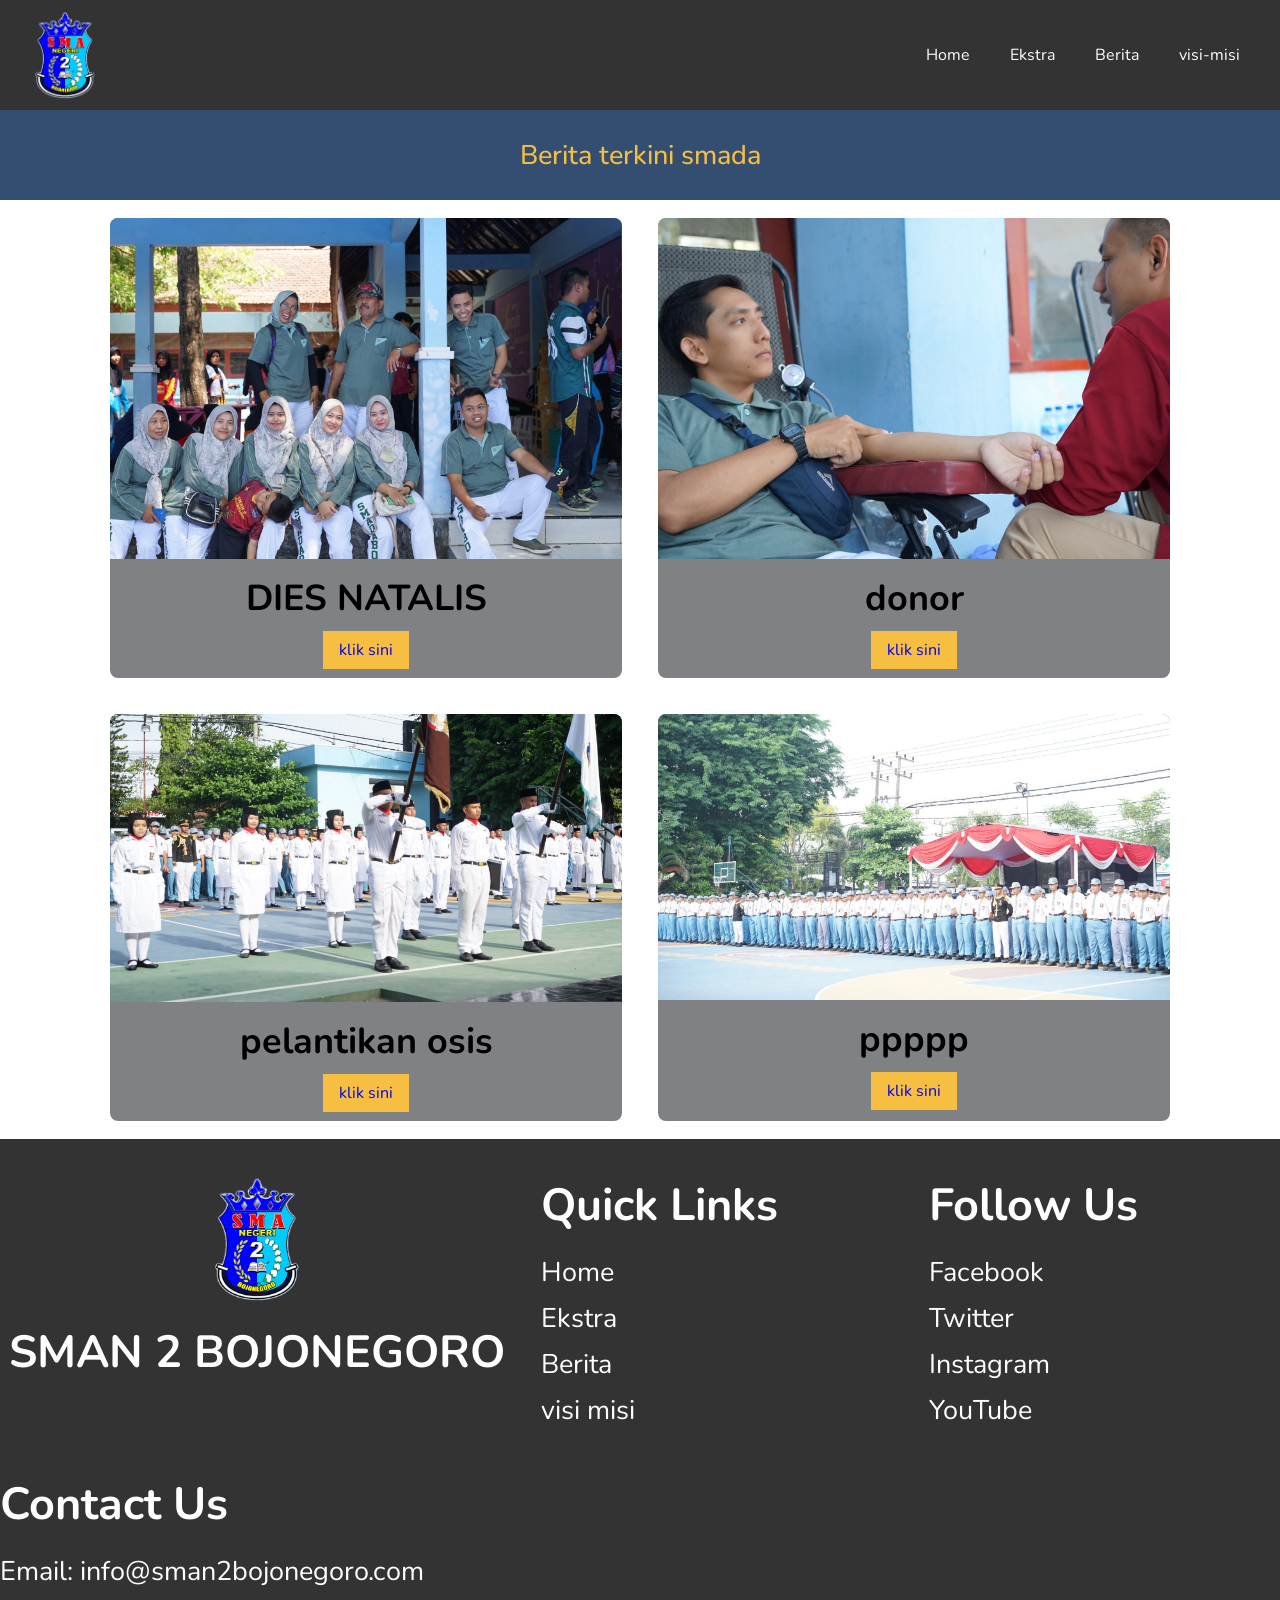
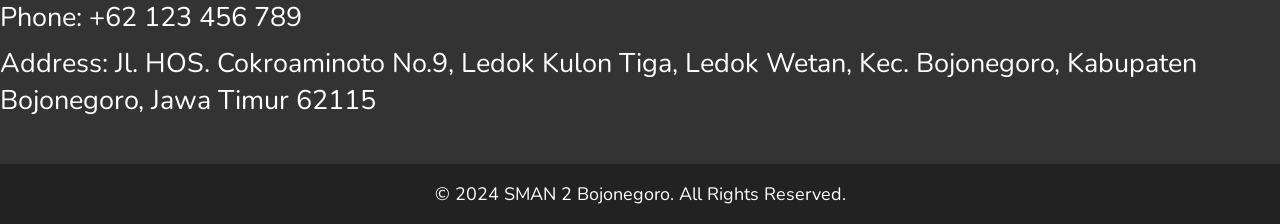
<file: berita.html>
<!DOCTYPE html>
<html lang="en">

<head>
    <meta charset="UTF-8">
    <meta name="viewport" content="width=device-width, initial-scale=1.0">
    <meta name="description" content="SMAN 2 BOJONEGORO merupakan sma terbaik di bojonegoro dengan prestasi yang membanggakan.Banyak siswa disini yang sukses dan menjadi menteri">
    <meta name="keywords" content="HTML, CSS, JavaScript">
    <meta name="author" content="FARREL ARSY ARDIANSYAH">
    <link rel="icon" type="image/x-icon" href="image/logo.png">
    <title> SMAN 2 BOJONEGORO</title>
    <link rel="preconnect" href="https://fonts.googleapis.com">
    <link rel="preconnect" href="https://fonts.gstatic.com" crossorigin>
    <link href="https://fonts.googleapis.com/css2?family=Nunito:ital,wght@0,200..1000;1,200..1000&display=swap"
        rel="stylesheet">
    <link rel="stylesheet" href="style.css">

</head>

<body>
    <nav class="navbar">
        <div class="logo"><img class="logo" src="image/logo.png"></div>
        <div class="hamburger" onclick="toggleMenu()">
            <div></div>
            <div></div>
            <div></div>
        </div>
        <ul class="nav-links">
            <li><a href="index.html">Home</a></li>
            <li><a href="ekstra.html">Ekstra</a></li>
            <!-- <li class="dropdown">
                <a href="#" onclick="toggleDropdown(event)">Services</a>
                <ul class="dropdown-menu">
                    <li><a href="#">Web Development</a></li>
                    <li><a href="#">Design</a></li>
                    <li><a href="#">SEO</a></li>
                </ul>
            </li>-->
            <li><a href="berita.html">Berita</a></li>
            <li><a href="visi-misi.html">visi-misi</a></li>
        </ul>
    </nav>
    <div class="card-container">
        <div class="teks">
            <p>Berita terkini smada</p>
        </div>
        <div class="card"><img src="image/diesnat.jpeg">
            <div class="card-content">
                <h3>DIES NATALIS</h3>
                <a href="diesnat.html" class="btn">klik sini</a>
            </div>
        </div>
        <div class="card"><img src="image/donor darah.jpeg">
            <div class="card-content">
                <h3>donor</h3>
                <a href="donor darah.html" class="btn">klik sini</a>
            </div>
        </div>
        <div class="card"><img src="image/pelantikan.jpg">
            <div class="card-content">
                <h3>pelantikan osis</h3>
                <a href="pelantikan.html" class="btn">klik sini</a>
            </div>
        </div>
        <div class="card"><img src="image/hhari guru.jpg">
            <div class="card-content">
                <h3>ppppp</h3>
                <a href="hari guru.html" class="btn">klik sini</a>
            </div>
        </div>
    </div>
    <footer>
        <div class="footer-container">
            <div class="footer-logo">
                <div class="posisi">
                    <img src="image/logo.png" alt="Logo" class="footer-logo-img">
                    <p>SMAN 2 BOJONEGORO</p>
                </div>
            </div>
            <div class="footer-links">
                <h4>Quick Links</h4>
                <ul>
                    <li><a href="index.html">Home</a></li>
                    <li><a href="ekstra.html">Ekstra</a></li>
                    <li><a href="berita.html">Berita</a></li>
                    <li><a href="visi-misi.html">visi misi</a></li>
                </ul>
            </div>
            <div class="footer-social">
                <h4>Follow Us</h4>
                <ul>
                    <li><a href="https://www.facebook.com/sma2bojonegoro/?locale=es_ES">Facebook</a></li>
                    <li><a href="#">Twitter</a></li>
                    <li><a href="https://www.instagram.com/sman2bojonegoro_official/">Instagram</a></li>
                    <li><a href="https://www.youtube.com/@smanegeri2bojonegoro105">YouTube</a></li>
                </ul>
            </div>
            <div class="footer-contact">
                <h4>Contact Us</h4>
                <p>Email: info@sman2bojonegoro.com</p>
                <p>Phone: +62 123 456 789</p>
                <p>Address: Jl. HOS. Cokroaminoto No.9, Ledok Kulon Tiga, Ledok Wetan, Kec. Bojonegoro, Kabupaten Bojonegoro, Jawa Timur 62115</p>
            </div>

        </div>
        <div class="footer-bottom">
            <p>&copy; 2024 SMAN 2 Bojonegoro. All Rights Reserved.</p>
        </div>

    </footer>

    <script src="app.js"></script>
</body>

</html>
</file>
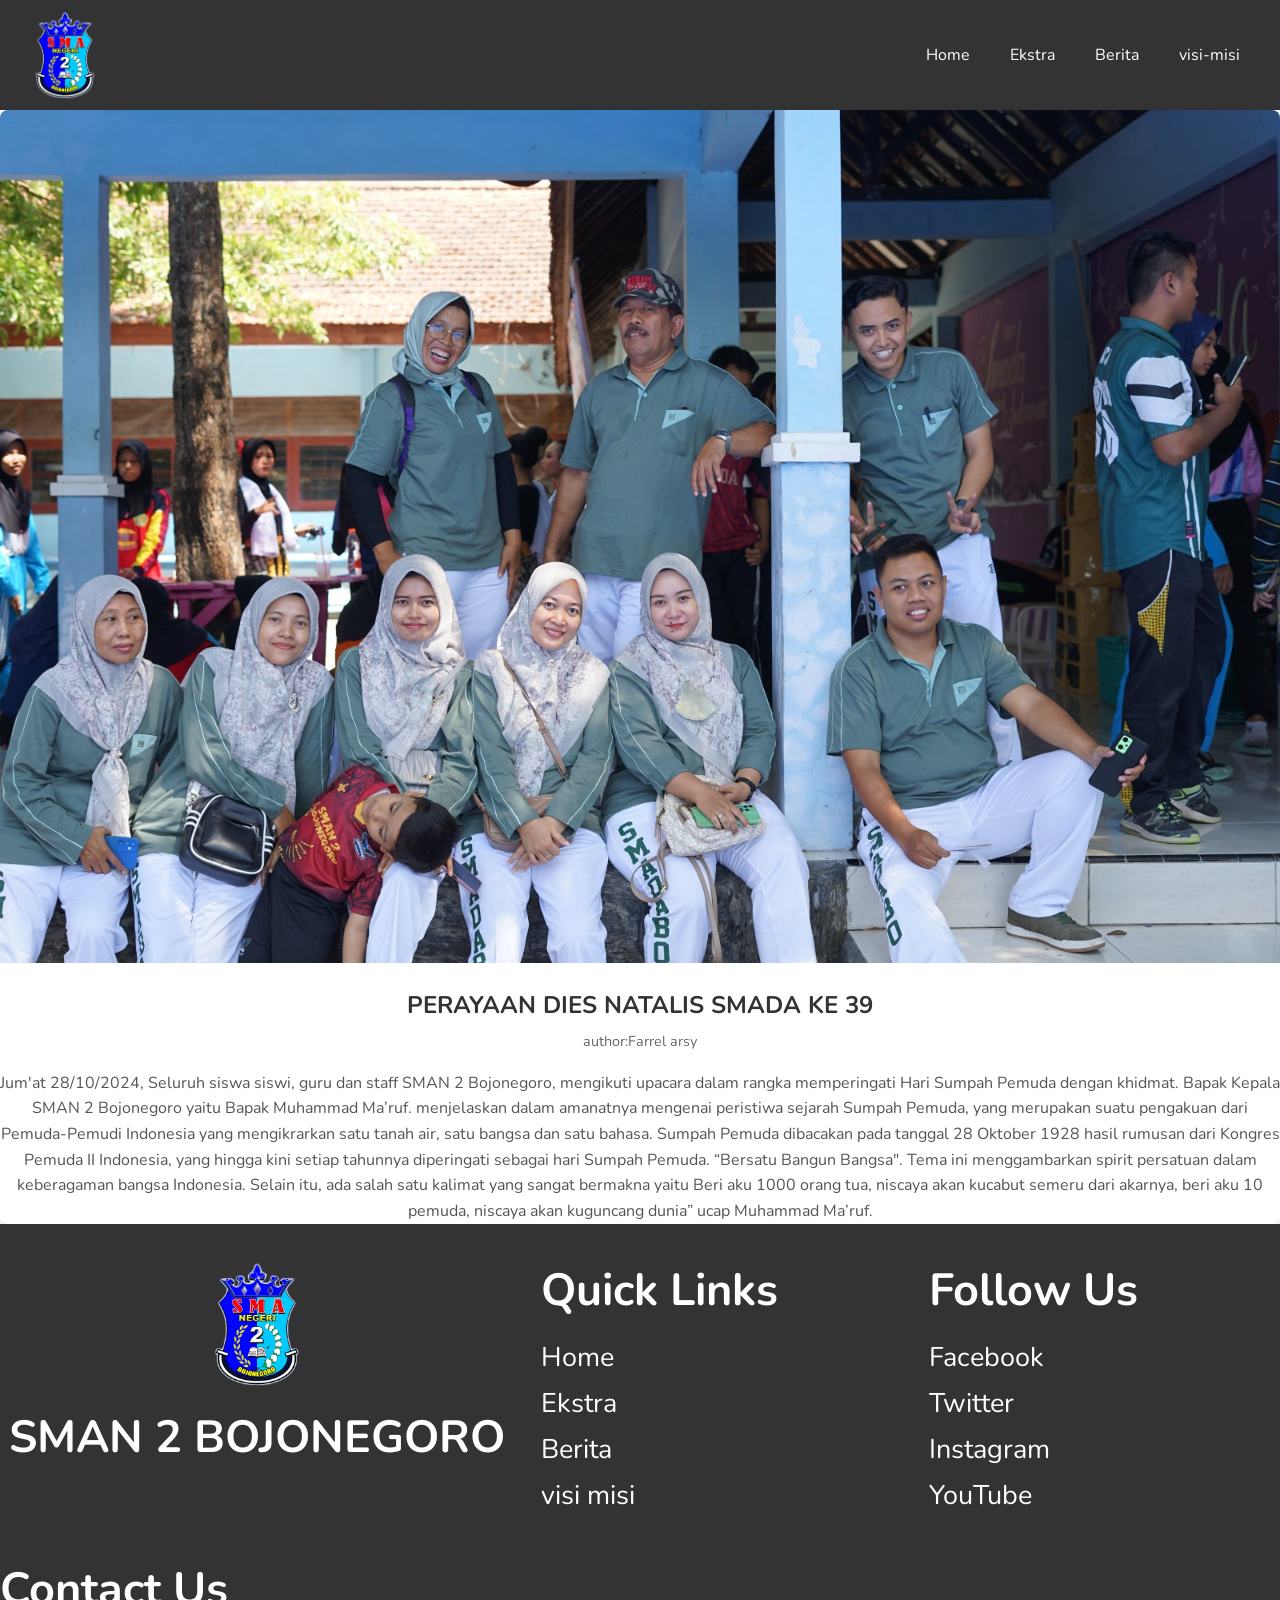
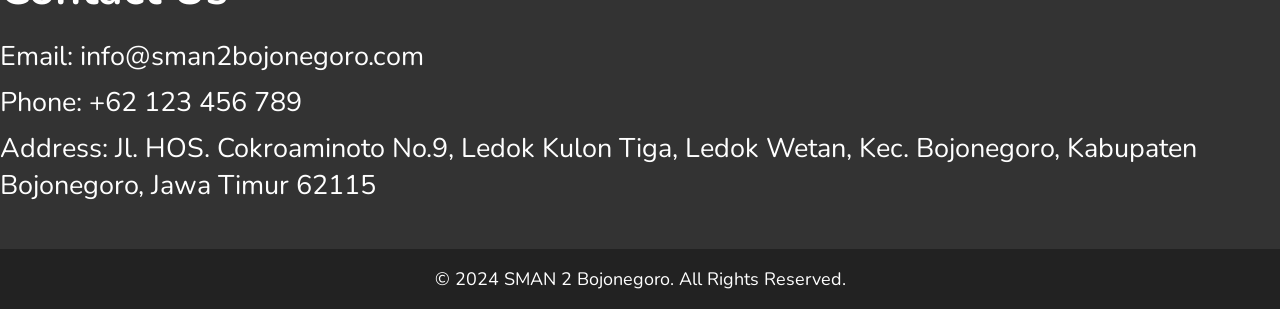
<file: diesnat.html>
<!DOCTYPE html>
<html lang="en">

<head>
    <meta charset="UTF-8">
    <meta name="viewport" content="width=device-width, initial-scale=1.0">
    <meta name="description" content="SMAN 2 BOJONEGORO merupakan sma terbaik di bojonegoro dengan prestasi yang membanggakan.Banyak siswa disini yang sukses dan menjadi menteri">
    <meta name="keywords" content="HTML, CSS, JavaScript">
    <meta name="author" content="FARREL ARSY ARDIANSYAH">
    <link rel="icon" type="image/x-icon" href="image/logo.png">
    <title> SMAN 2 BOJONEGORO</title>
    <link rel="preconnect" href="https://fonts.googleapis.com">
    <link rel="preconnect" href="https://fonts.gstatic.com" crossorigin>
    <link href="https://fonts.googleapis.com/css2?family=Nunito:ital,wght@0,200..1000;1,200..1000&display=swap"
        rel="stylesheet">
    <link rel="stylesheet" href="style.css">

</head>

<body>
    <nav class="navbar">
        <div class="logo"><img class="logo" src="image/logo.png"></div>
        <div class="hamburger" onclick="toggleMenu()">
            <div></div>
            <div></div>
            <div></div>
        </div>
        <ul class="nav-links">
            <li><a href="index.html">Home</a></li>
            <li><a href="ekstra.html">Ekstra</a></li>
            <!-- <li class="dropdown">
                <a href="#" onclick="toggleDropdown(event)">Services</a>
                <ul class="dropdown-menu">
                    <li><a href="#">Web Development</a></li>
                    <li><a href="#">Design</a></li>
                    <li><a href="#">SEO</a></li>
                </ul>
            </li>-->
            <li><a href="berita.html">Berita</a></li>
            <li><a href="visi-misi.html">visi-misi</a></li>
        </ul>
    </nav>
    <div class="news-container">
        <img src="image/diesnat.jpeg" alt="Foto Berita" class="news-photo">
        <h1 class="news-title">PERAYAAN DIES NATALIS SMADA KE 39</h1>
        <p class="news-author">author:Farrel arsy</p>
        <p class="news-description">
            Jum'at 28/10/2024, Seluruh siswa siswi, guru dan staff SMAN 2 Bojonegoro, mengikuti upacara dalam rangka
            memperingati Hari Sumpah Pemuda dengan khidmat.


            Bapak Kepala SMAN 2 Bojonegoro yaitu Bapak Muhammad Ma’ruf. menjelaskan dalam amanatnya mengenai peristiwa
            sejarah Sumpah Pemuda, yang merupakan suatu pengakuan dari Pemuda-Pemudi Indonesia yang mengikrarkan satu
            tanah air, satu bangsa dan satu bahasa. Sumpah Pemuda dibacakan pada tanggal 28 Oktober 1928 hasil rumusan
            dari Kongres Pemuda II Indonesia, yang hingga kini setiap tahunnya diperingati sebagai hari Sumpah Pemuda.


            “Bersatu Bangun Bangsa". Tema ini menggambarkan spirit persatuan dalam keberagaman bangsa Indonesia. Selain
            itu, ada salah satu kalimat yang sangat bermakna yaitu Beri aku 1000 orang tua, niscaya akan kucabut semeru
            dari akarnya, beri aku 10 pemuda, niscaya akan kuguncang dunia” ucap Muhammad Ma’ruf.
        </p>
    </div>
    <footer>
        <div class="footer-container">
            <div class="footer-logo">
                <div class="posisi">
                    <img src="image/logo.png" alt="Logo" class="footer-logo-img">
                    <p>SMAN 2 BOJONEGORO</p>
                </div>
            </div>
            <div class="footer-links">
                <h4>Quick Links</h4>
                <ul>
                    <li><a href="index.html">Home</a></li>
                    <li><a href="ekstra.html">Ekstra</a></li>
                    <li><a href="berita.html">Berita</a></li>
                    <li><a href="visi-misi.html">visi misi</a></li>
                </ul>
            </div>
            <div class="footer-social">
                <h4>Follow Us</h4>
                <ul>
                    <li><a href="https://www.facebook.com/sma2bojonegoro/?locale=es_ES">Facebook</a></li>
                    <li><a href="#">Twitter</a></li>
                    <li><a href="https://www.instagram.com/sman2bojonegoro_official/">Instagram</a></li>
                    <li><a href="https://www.youtube.com/@smanegeri2bojonegoro105">YouTube</a></li>
                </ul>
            </div>
            <div class="footer-contact">
                <h4>Contact Us</h4>
                <p>Email: info@sman2bojonegoro.com</p>
                <p>Phone: +62 123 456 789</p>
                <p>Address: Jl. HOS. Cokroaminoto No.9, Ledok Kulon Tiga, Ledok Wetan, Kec. Bojonegoro, Kabupaten Bojonegoro, Jawa Timur 62115</p>
            </div>

        </div>
        <div class="footer-bottom">
            <p>&copy; 2024 SMAN 2 Bojonegoro. All Rights Reserved.</p>
        </div>

    </footer>
    <script src="app.js"></script>
</body>

</html>
</file>
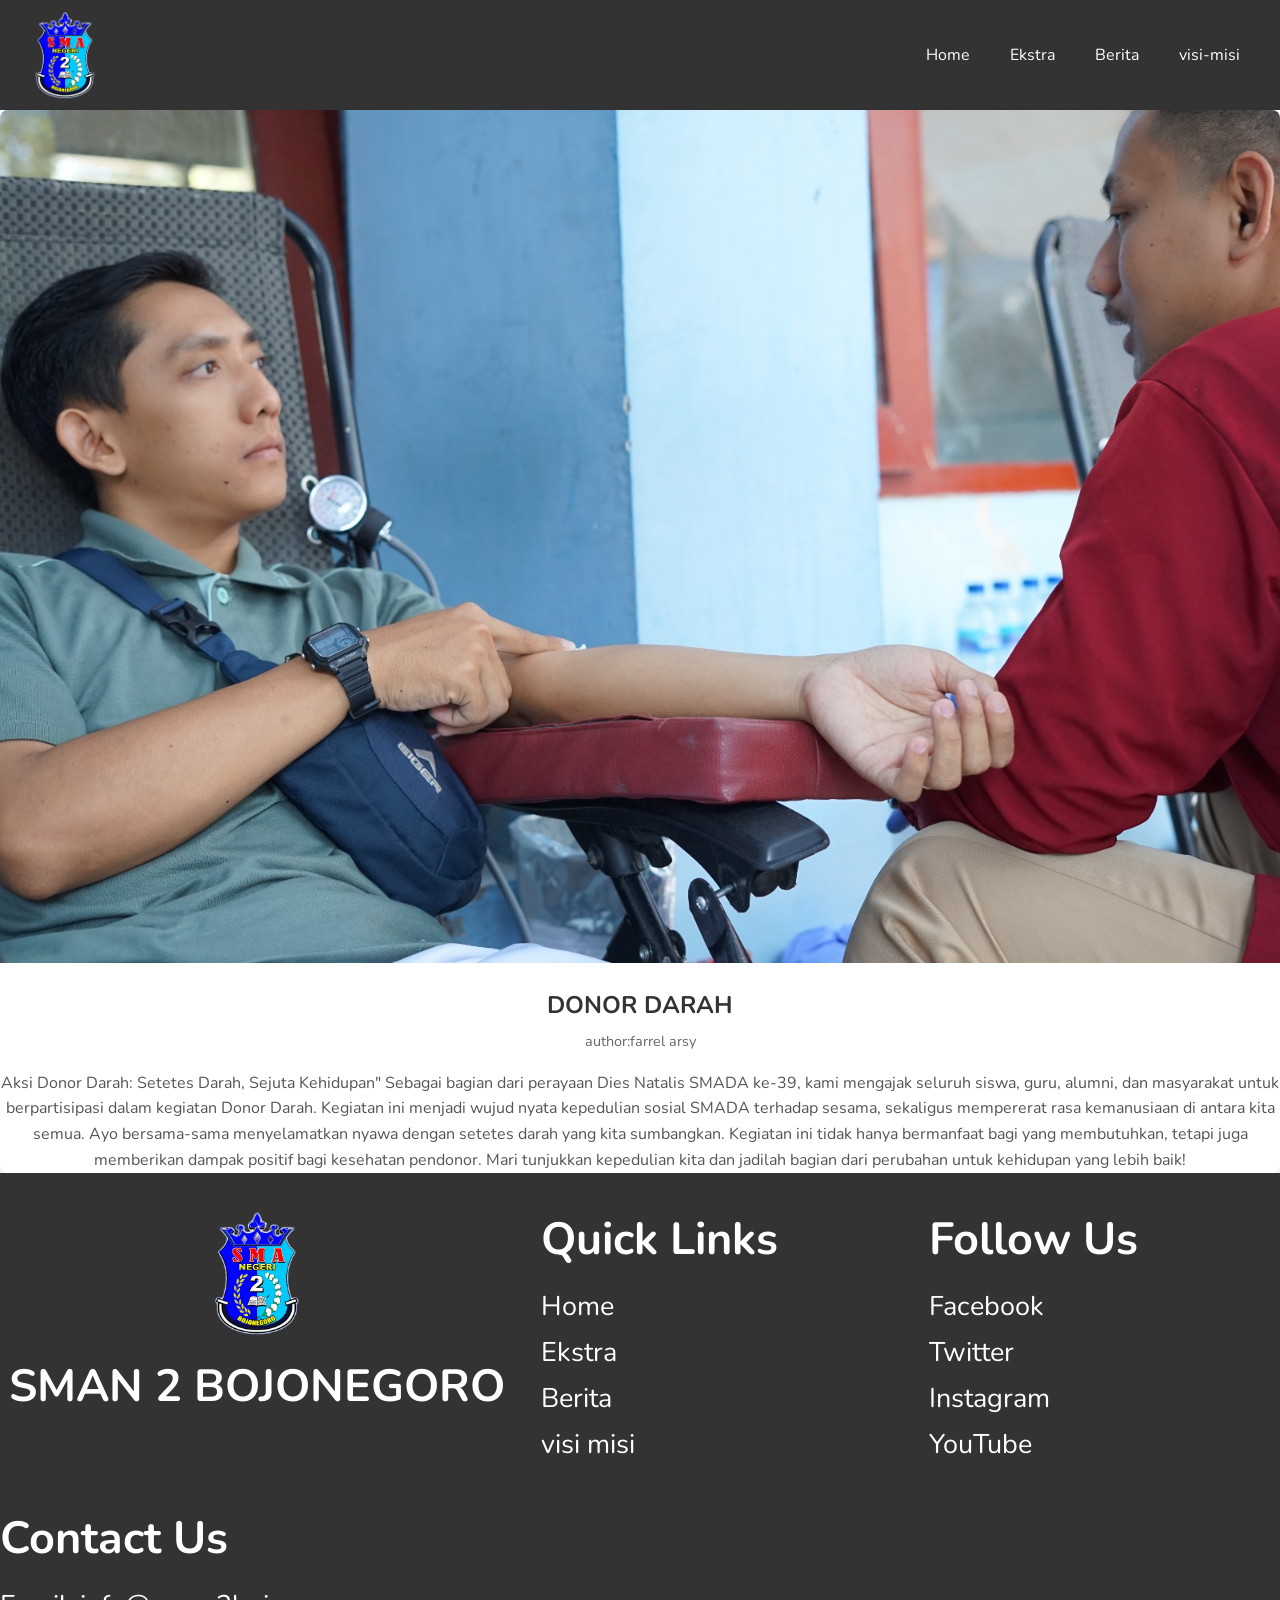
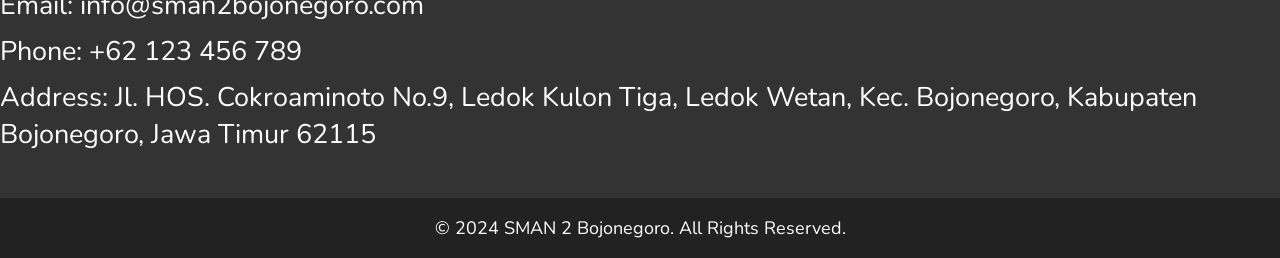
<file: donor darah.html>
<!DOCTYPE html>
<html lang="en">

<head>
    <meta charset="UTF-8">
    <meta name="viewport" content="width=device-width, initial-scale=1.0">
    <meta name="description" content="SMAN 2 BOJONEGORO merupakan sma terbaik di bojonegoro dengan prestasi yang membanggakan.Banyak siswa disini yang sukses dan menjadi menteri">
    <meta name="keywords" content="HTML, CSS, JavaScript">
    <meta name="author" content="FARREL ARSY ARDIANSYAH">
    <link rel="icon" type="image/x-icon" href="image/logo.png">
    <title> SMAN 2 BOJONEGORO</title>
    <link rel="preconnect" href="https://fonts.googleapis.com">
    <link rel="preconnect" href="https://fonts.gstatic.com" crossorigin>
    <link href="https://fonts.googleapis.com/css2?family=Nunito:ital,wght@0,200..1000;1,200..1000&display=swap"
        rel="stylesheet">
    <link rel="stylesheet" href="style.css">

</head>

<body>
    <nav class="navbar">
        <div class="logo"><img class="logo" src="image/logo.png"></div>
        <div class="hamburger" onclick="toggleMenu()">
            <div></div>
            <div></div>
            <div></div>
        </div>
        <ul class="nav-links">
            <li><a href="index.html">Home</a></li>
            <li><a href="ekstra.html">Ekstra</a></li>
            <!-- <li class="dropdown">
                <a href="#" onclick="toggleDropdown(event)">Services</a>
                <ul class="dropdown-menu">
                    <li><a href="#">Web Development</a></li>
                    <li><a href="#">Design</a></li>
                    <li><a href="#">SEO</a></li>
                </ul>
            </li>-->
            <li><a href="berita.html">Berita</a></li>
            <li><a href="visi-misi.html">visi-misi</a></li>
        </ul>
    </nav>
    <div class="news-container">
        <img src="image/donor darah.jpeg" alt="Foto Berita" class="news-photo">
        <h1 class="news-title">DONOR DARAH</h1>
        <p class="news-author">author:farrel arsy</p>
        <p class="news-description">
            Aksi Donor Darah: Setetes Darah, Sejuta Kehidupan"

            Sebagai bagian dari perayaan Dies Natalis SMADA ke-39, kami mengajak seluruh siswa, guru, alumni, dan
            masyarakat untuk berpartisipasi dalam kegiatan Donor Darah. Kegiatan ini menjadi wujud nyata kepedulian
            sosial SMADA terhadap sesama, sekaligus mempererat rasa kemanusiaan di antara kita semua.

            Ayo bersama-sama menyelamatkan nyawa dengan setetes darah yang kita sumbangkan. Kegiatan ini tidak hanya
            bermanfaat bagi yang membutuhkan, tetapi juga memberikan dampak positif bagi kesehatan pendonor.


            Mari tunjukkan kepedulian kita dan jadilah bagian dari perubahan untuk kehidupan yang lebih baik!
        </p>
    </div>
    <footer>
        <div class="footer-container">
            <div class="footer-logo">
                <div class="posisi">
                    <img src="image/logo.png" alt="Logo" class="footer-logo-img">
                    <p>SMAN 2 BOJONEGORO</p>
                </div>
            </div>
            <div class="footer-links">
                <h4>Quick Links</h4>
                <ul>
                    <li><a href="index.html">Home</a></li>
                    <li><a href="ekstra.html">Ekstra</a></li>
                    <li><a href="berita.html">Berita</a></li>
                    <li><a href="visi-misi.html">visi misi</a></li>
                </ul>
            </div>
            <div class="footer-social">
                <h4>Follow Us</h4>
                <ul>
                    <li><a href="https://www.facebook.com/sma2bojonegoro/?locale=es_ES">Facebook</a></li>
                    <li><a href="#">Twitter</a></li>
                    <li><a href="https://www.instagram.com/sman2bojonegoro_official/">Instagram</a></li>
                    <li><a href="https://www.youtube.com/@smanegeri2bojonegoro105">YouTube</a></li>
                </ul>
            </div>
            <div class="footer-contact">
                <h4>Contact Us</h4>
                <p>Email: info@sman2bojonegoro.com</p>
                <p>Phone: +62 123 456 789</p>
                <p>Address: Jl. HOS. Cokroaminoto No.9, Ledok Kulon Tiga, Ledok Wetan, Kec. Bojonegoro, Kabupaten Bojonegoro, Jawa Timur 62115</p>
            </div>

        </div>
        <div class="footer-bottom">
            <p>&copy; 2024 SMAN 2 Bojonegoro. All Rights Reserved.</p>
        </div>

    </footer>
    <script src="app.js"></script>
</body>

</html>
</file>
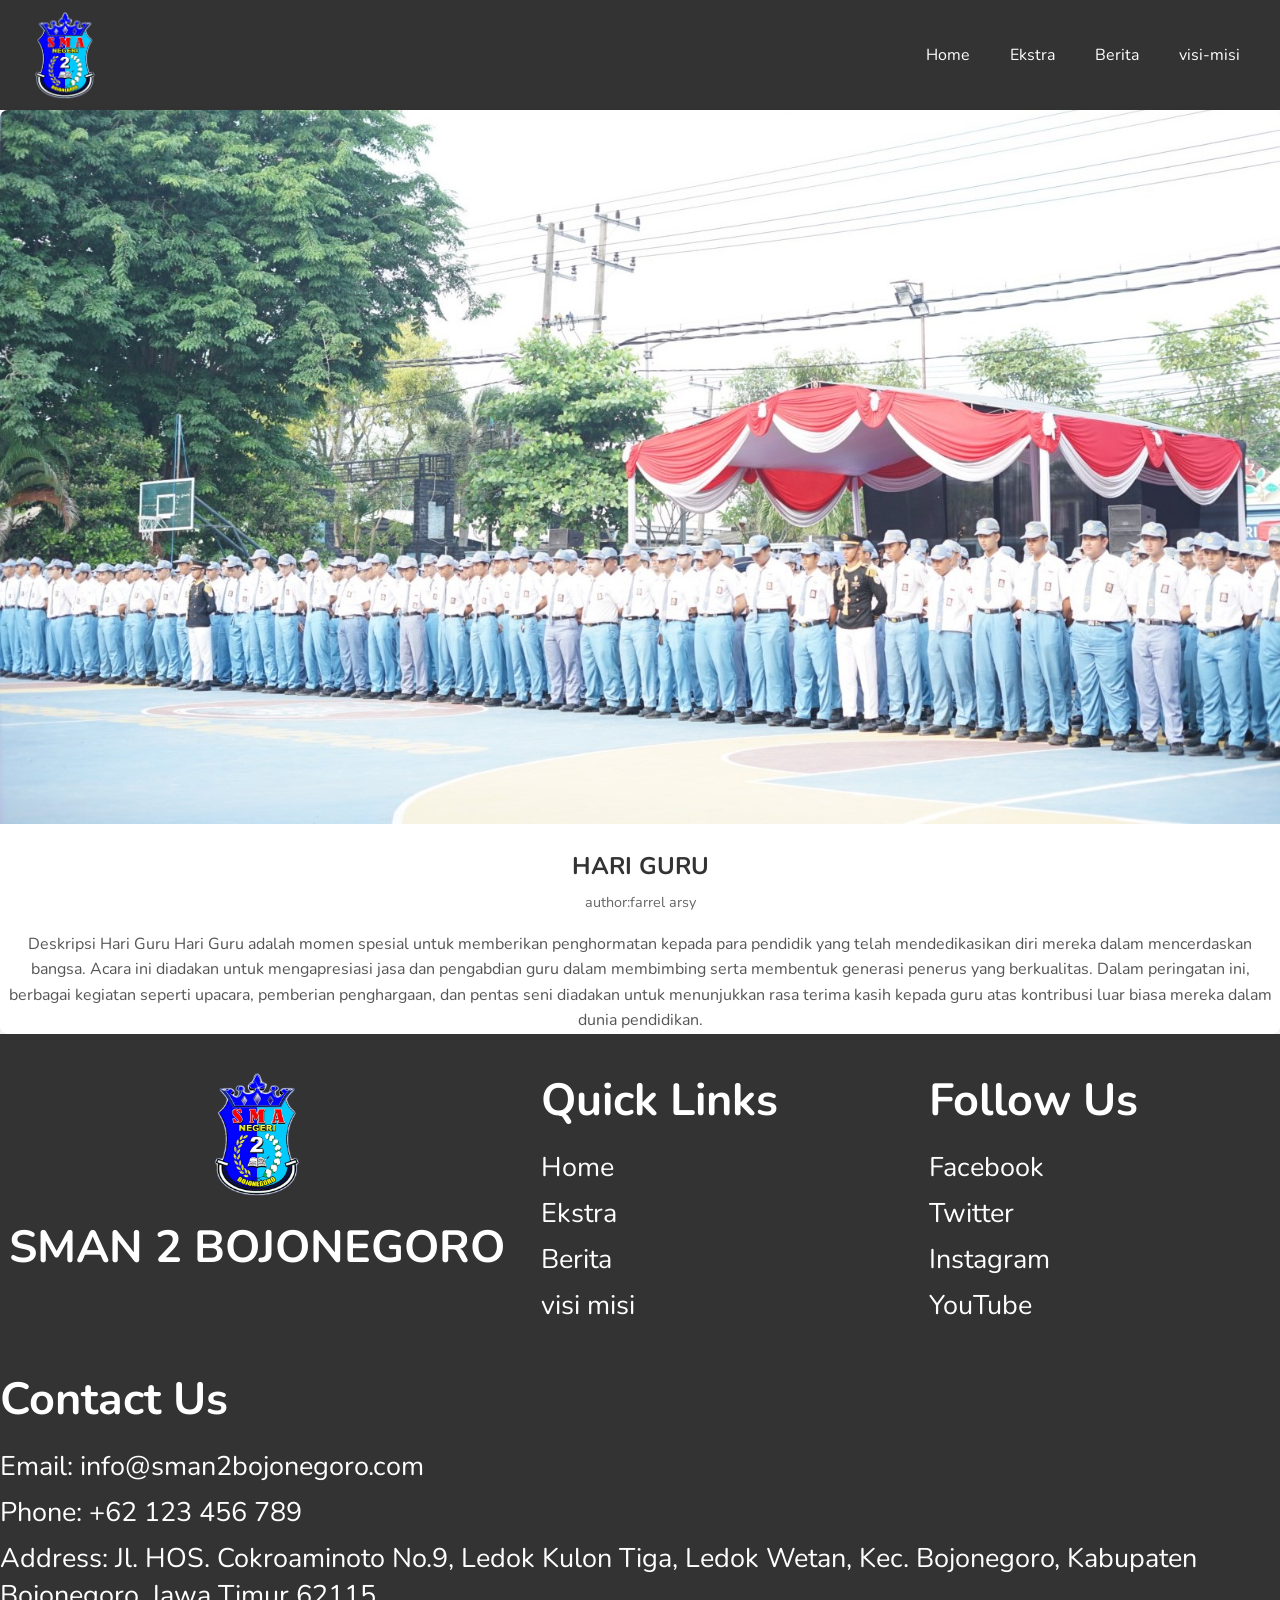
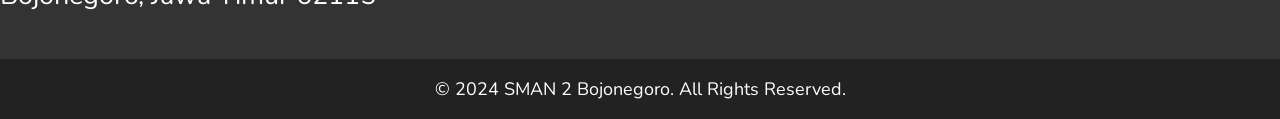
<file: hari guru.html>
<!DOCTYPE html>
<html lang="en">

<head>
    <meta charset="UTF-8">
    <meta name="viewport" content="width=device-width, initial-scale=1.0">
    <meta name="description" content="SMAN 2 BOJONEGORO merupakan sma terbaik di bojonegoro dengan prestasi yang membanggakan.Banyak siswa disini yang sukses dan menjadi menteri">
    <meta name="keywords" content="HTML, CSS, JavaScript">
    <meta name="author" content="FARREL ARSY ARDIANSYAH">
    <link rel="icon" type="image/x-icon" href="image/logo.png">
    <title> SMAN 2 BOJONEGORO</title>
    <link rel="preconnect" href="https://fonts.googleapis.com">
    <link rel="preconnect" href="https://fonts.gstatic.com" crossorigin>
    <link href="https://fonts.googleapis.com/css2?family=Nunito:ital,wght@0,200..1000;1,200..1000&display=swap"
        rel="stylesheet">
    <link rel="stylesheet" href="style.css">

</head>

<body>
    <nav class="navbar">
        <div class="logo"><img class="logo" src="image/logo.png"></div>
        <div class="hamburger" onclick="toggleMenu()">
            <div></div>
            <div></div>
            <div></div>
        </div>
        <ul class="nav-links">
            <li><a href="index.html">Home</a></li>
            <li><a href="ekstra.html">Ekstra</a></li>
            <!-- <li class="dropdown">
                <a href="#" onclick="toggleDropdown(event)">Services</a>
                <ul class="dropdown-menu">
                    <li><a href="#">Web Development</a></li>
                    <li><a href="#">Design</a></li>
                    <li><a href="#">SEO</a></li>
                </ul>
            </li>-->
            <li><a href="berita.html">Berita</a></li>
            <li><a href="visi-misi.html">visi-misi</a></li>
        </ul>
    </nav>
    <div class="news-container">
        <img src="image/hhari guru.jpg" alt="Foto Berita" class="news-photo">
        <h1 class="news-title">HARI GURU</h1>
        <p class="news-author">author:farrel arsy</p>
        <p class="news-description">Deskripsi Hari Guru
            Hari Guru adalah momen spesial untuk memberikan penghormatan kepada para pendidik yang telah mendedikasikan
            diri mereka dalam mencerdaskan bangsa. Acara ini diadakan untuk mengapresiasi jasa dan pengabdian guru dalam
            membimbing serta membentuk generasi penerus yang berkualitas. Dalam peringatan ini, berbagai kegiatan
            seperti upacara, pemberian penghargaan, dan pentas seni diadakan untuk menunjukkan rasa terima kasih kepada
            guru atas kontribusi luar biasa mereka dalam dunia pendidikan.
        </p>

    </div>
    <footer>
        <div class="footer-container">
            <div class="footer-logo">
                <div class="posisi">
                    <img src="image/logo.png" alt="Logo" class="footer-logo-img">
                    <p>SMAN 2 BOJONEGORO</p>
                </div>
            </div>
            <div class="footer-links">
                <h4>Quick Links</h4>
                <ul>
                    <li><a href="index.html">Home</a></li>
                    <li><a href="ekstra.html">Ekstra</a></li>
                    <li><a href="berita.html">Berita</a></li>
                    <li><a href="visi-misi.html">visi misi</a></li>
                </ul>
            </div>
            <div class="footer-social">
                <h4>Follow Us</h4>
                <ul>
                    <li><a href="https://www.facebook.com/sma2bojonegoro/?locale=es_ES">Facebook</a></li>
                    <li><a href="#">Twitter</a></li>
                    <li><a href="https://www.instagram.com/sman2bojonegoro_official/">Instagram</a></li>
                    <li><a href="https://www.youtube.com/@smanegeri2bojonegoro105">YouTube</a></li>
                </ul>
            </div>
            <div class="footer-contact">
                <h4>Contact Us</h4>
                <p>Email: info@sman2bojonegoro.com</p>
                <p>Phone: +62 123 456 789</p>
                <p>Address: Jl. HOS. Cokroaminoto No.9, Ledok Kulon Tiga, Ledok Wetan, Kec. Bojonegoro, Kabupaten Bojonegoro, Jawa Timur 62115</p>
            </div>

        </div>
        <div class="footer-bottom">
            <p>&copy; 2024 SMAN 2 Bojonegoro. All Rights Reserved.</p>
        </div>

    </footer>
    <script src="app.js"></script>
</body>

</html>
</file>
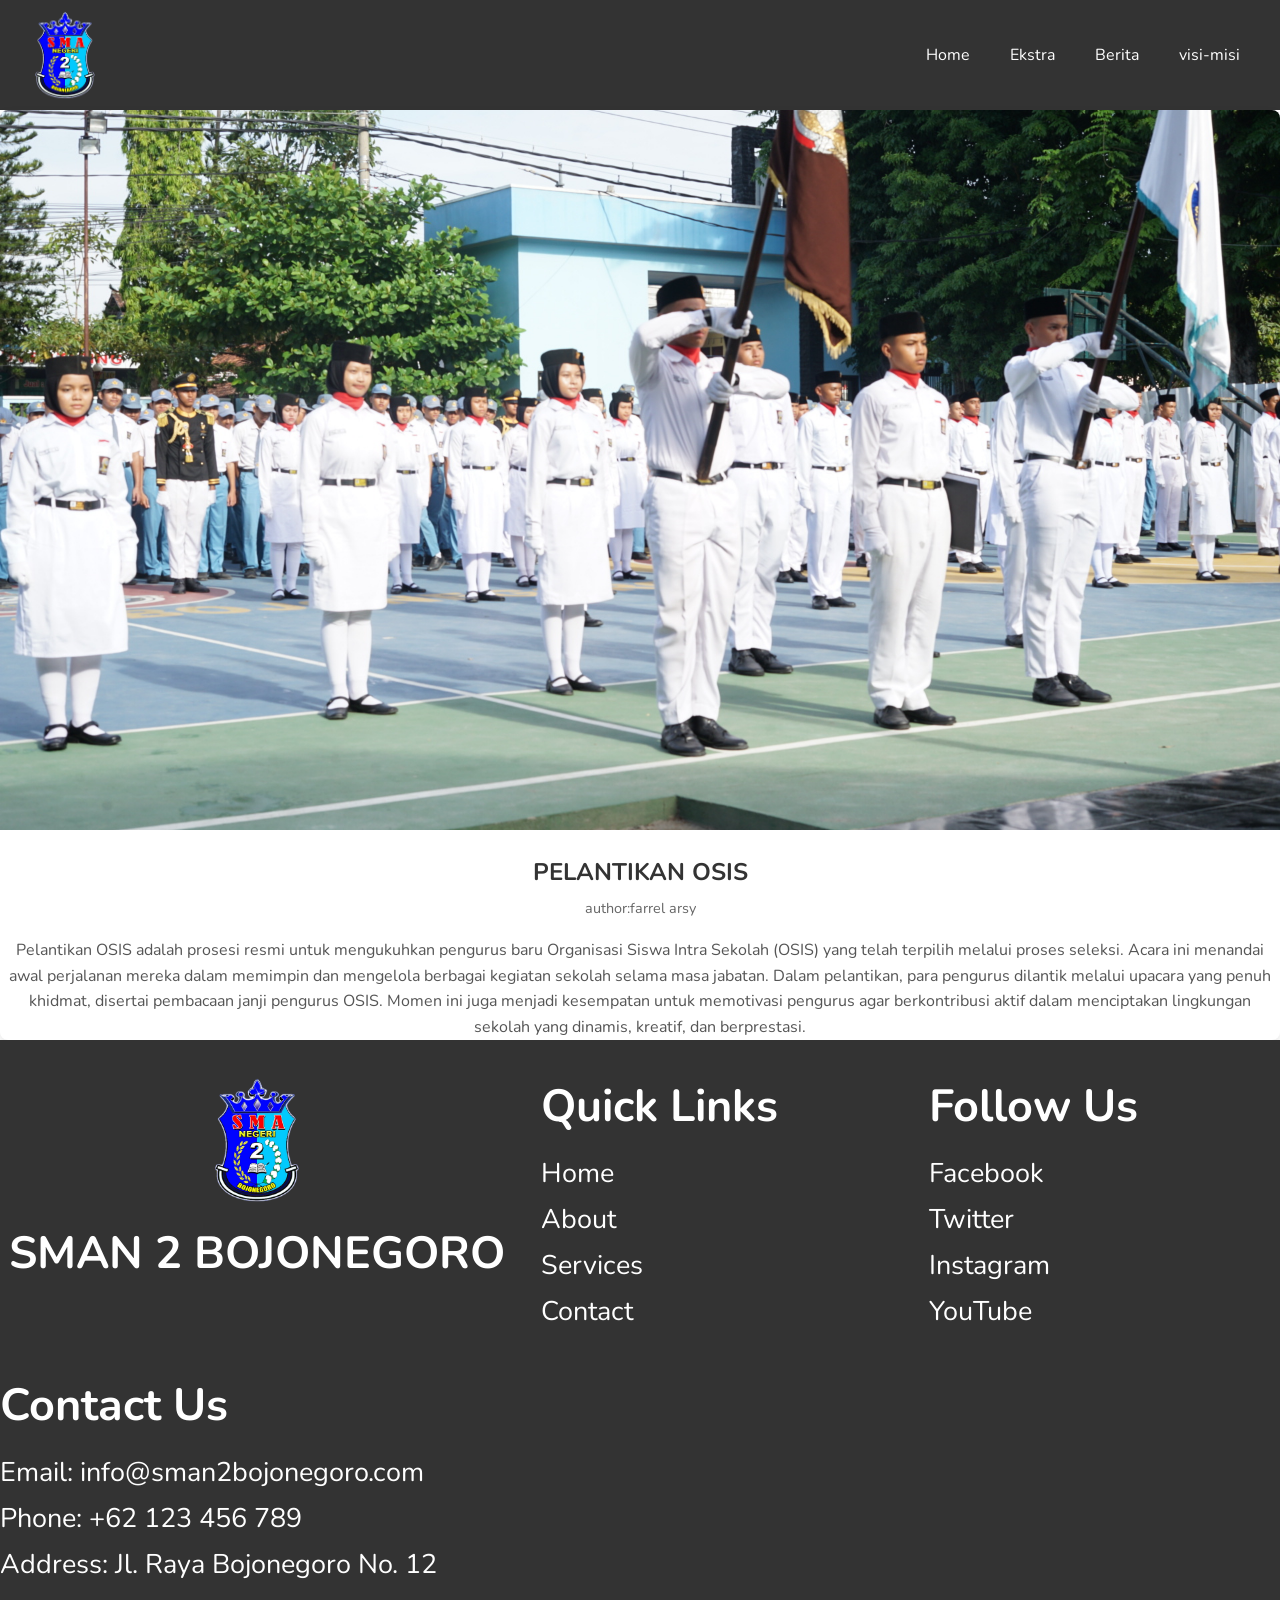
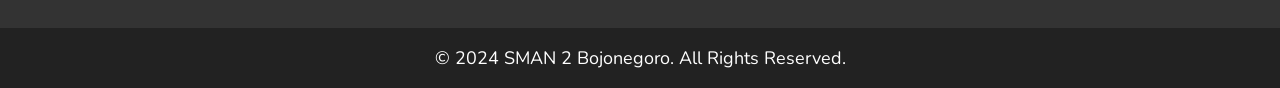
<file: pelantikan.html>
<!DOCTYPE html>
<html lang="en">

<head>
    <meta charset="UTF-8">
    <meta name="viewport" content="width=device-width, initial-scale=1.0">
    <meta name="description" content="SMAN 2 BOJONEGORO merupakan sma terbaik di bojonegoro dengan prestasi yang membanggakan.Banyak siswa disini yang sukses dan menjadi menteri">
    <meta name="keywords" content="HTML, CSS, JavaScript">
    <meta name="author" content="FARREL ARSY ARDIANSYAH">
    <link rel="icon" type="image/x-icon" href="image/logo.png">
    <title> SMAN 2 BOJONEGORO</title>
    <link rel="preconnect" href="https://fonts.googleapis.com">
    <link rel="preconnect" href="https://fonts.gstatic.com" crossorigin>
    <link href="https://fonts.googleapis.com/css2?family=Nunito:ital,wght@0,200..1000;1,200..1000&display=swap"
        rel="stylesheet">
    <link rel="stylesheet" href="style.css">

</head>

<body>
    <nav class="navbar">
        <div class="logo"><img class="logo" src="image/logo.png"></div>
        <div class="hamburger" onclick="toggleMenu()">
            <div></div>
            <div></div>
            <div></div>
        </div>
        <ul class="nav-links">
            <li><a href="index.html">Home</a></li>
            <li><a href="ekstra.html">Ekstra</a></li>
            <!-- <li class="dropdown">
                <a href="#" onclick="toggleDropdown(event)">Services</a>
                <ul class="dropdown-menu">
                    <li><a href="#">Web Development</a></li>
                    <li><a href="#">Design</a></li>
                    <li><a href="#">SEO</a></li>
                </ul>
            </li>-->
            <li><a href="berita.html">Berita</a></li>
            <li><a href="visi-misi.html">visi-misi</a></li>
        </ul>
    </nav>
    <div class="news-container">
        <img src="image/pelantikan.jpg" alt="Foto Berita" class="news-photo">
        <h1 class="news-title">PELANTIKAN OSIS</h1>
        <p class="news-author">author:farrel arsy</p>
        <p class="news-description">
            Pelantikan OSIS adalah prosesi resmi untuk mengukuhkan pengurus baru Organisasi Siswa Intra Sekolah (OSIS)
            yang telah terpilih melalui proses seleksi. Acara ini menandai awal perjalanan mereka dalam memimpin dan
            mengelola berbagai kegiatan sekolah selama masa jabatan. Dalam pelantikan, para pengurus dilantik melalui
            upacara yang penuh khidmat, disertai pembacaan janji pengurus OSIS. Momen ini juga menjadi kesempatan untuk
            memotivasi pengurus agar berkontribusi aktif dalam menciptakan lingkungan sekolah yang dinamis, kreatif, dan
            berprestasi.
        </p>
    </div>
    <footer>
        <div class="footer-container">
            <div class="footer-logo">
                <div class="posisi">
                    <img src="image/logo.png" alt="Logo" class="footer-logo-img">
                    <p>SMAN 2 BOJONEGORO</p>
                </div>
            </div>
            <div class="footer-links">
                <h4>Quick Links</h4>
                <ul>
                    <li><a href="#">Home</a></li>
                    <li><a href="#">About</a></li>
                    <li><a href="#">Services</a></li>
                    <li><a href="#">Contact</a></li>
                </ul>
            </div>
            <div class="footer-social">
                <h4>Follow Us</h4>
                <ul>
                    <li><a href="#">Facebook</a></li>
                    <li><a href="#">Twitter</a></li>
                    <li><a href="#">Instagram</a></li>
                    <li><a href="#">YouTube</a></li>
                </ul>
            </div>
            <div class="footer-contact">
                <h4>Contact Us</h4>
                <p>Email: info@sman2bojonegoro.com</p>
                <p>Phone: +62 123 456 789</p>
                <p>Address: Jl. Raya Bojonegoro No. 12</p>
            </div>

        </div>
        <div class="footer-bottom">
            <p>&copy; 2024 SMAN 2 Bojonegoro. All Rights Reserved.</p>
        </div>

    </footer>
    <script src="app.js"></script>
</body>

</html>
</file>
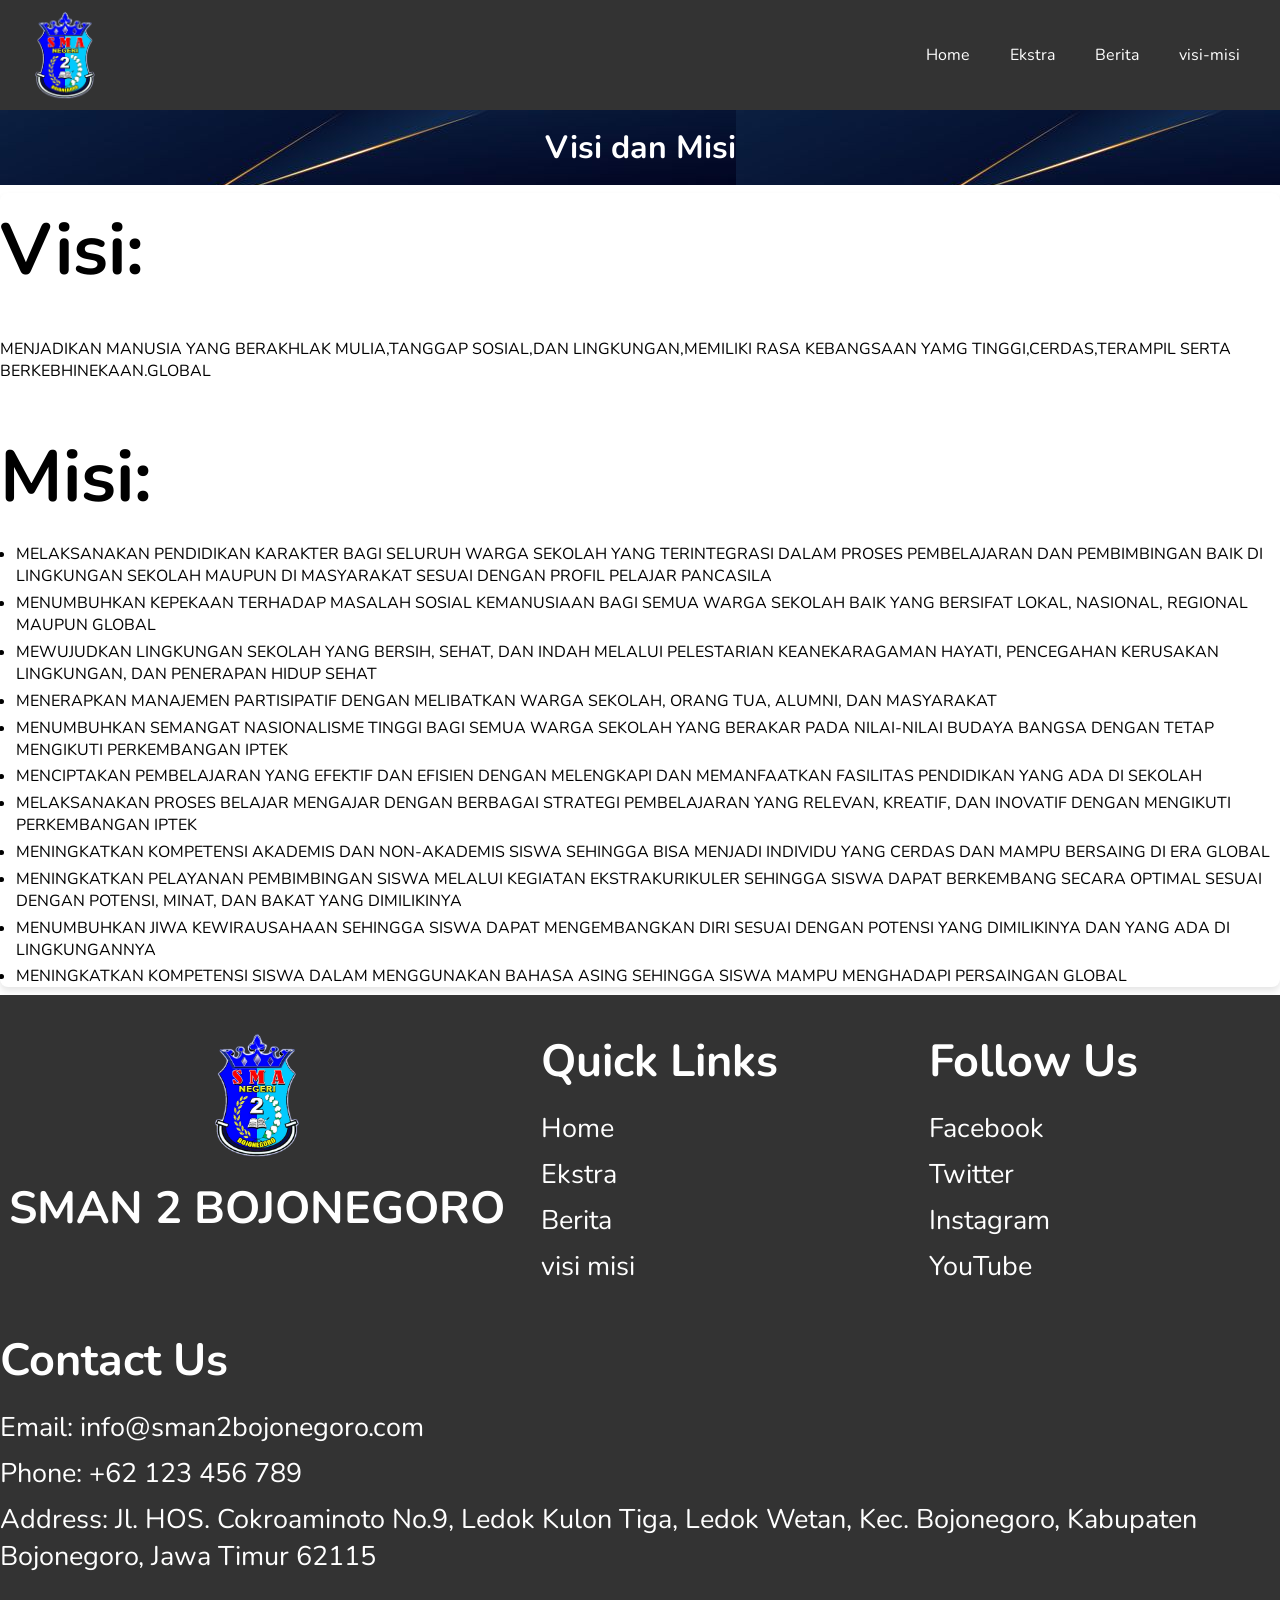
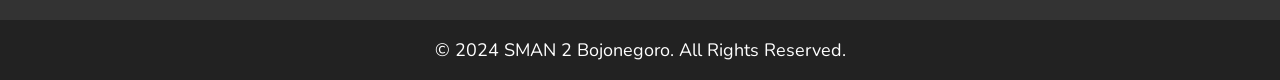
<file: visi-misi.html>
<!DOCTYPE html>
<html lang="en">

<head>
    <meta charset="UTF-8">
    <meta name="viewport" content="width=device-width, initial-scale=1.0">
    <meta name="description" content="SMAN 2 BOJONEGORO merupakan sma terbaik di bojonegoro dengan prestasi yang membanggakan.Banyak siswa disini yang sukses dan menjadi menteri">
    <meta name="keywords" content="HTML, CSS, JavaScript">
    <meta name="author" content="FARREL ARSY ARDIANSYAH">
    <link rel="icon" type="image/x-icon" href="image/logo.png">
    <title> SMAN 2 BOJONEGORO</title>
    <link rel="preconnect" href="https://fonts.googleapis.com">
    <link rel="preconnect" href="https://fonts.gstatic.com" crossorigin>
    <link href="https://fonts.googleapis.com/css2?family=Nunito:ital,wght@0,200..1000;1,200..1000&display=swap"
        rel="stylesheet">
    <link rel="stylesheet" href="style.css">

</head>

<body>
    <nav class="navbar">
        <div class="logo"><img class="logo" src="image/logo.png"></div>
        <div class="hamburger" onclick="toggleMenu()">
            <div></div>
            <div></div>
            <div></div>
        </div>
        <ul class="nav-links">
            <li><a href="index.html">Home</a></li>
            <li><a href="ekstra.html">Ekstra</a></li>
            <!-- <li class="dropdown">
                <a href="#" onclick="toggleDropdown(event)">Services</a>
                <ul class="dropdown-menu">
                    <li><a href="#">Web Development</a></li>
                    <li><a href="#">Design</a></li>
                    <li><a href="#">SEO</a></li>
                </ul>
            </li>-->
            <li><a href="berita.html">Berita</a></li>
            <li><a href="visi-misi.html">visi-misi</a></li>
        </ul>
    </nav>

    <header class="header">
        <h1>Visi dan Misi</h1>
    </header>
    <div class="content">
        <section class="visi-misi">
            <p>
            <p class="visi"><strong>Visi:</strong> </p><br>MENJADIKAN MANUSIA YANG BERAKHLAK MULIA,TANGGAP SOSIAL,DAN
            LINGKUNGAN,MEMILIKI RASA KEBANGSAAN YAMG TINGGI,CERDAS,TERAMPIL SERTA BERKEBHINEKAAN.GLOBAL
            </p><br>
            <p>
            <p class="misi"><strong>Misi:</strong></p>
            <ul>
                <li>MELAKSANAKAN PENDIDIKAN KARAKTER BAGI SELURUH WARGA SEKOLAH YANG TERINTEGRASI DALAM PROSES
                    PEMBELAJARAN DAN PEMBIMBINGAN BAIK DI LINGKUNGAN SEKOLAH MAUPUN DI MASYARAKAT SESUAI DENGAN PROFIL
                    PELAJAR PANCASILA</li>
                <li>MENUMBUHKAN KEPEKAAN TERHADAP MASALAH SOSIAL KEMANUSIAAN BAGI SEMUA WARGA SEKOLAH BAIK YANG BERSIFAT
                    LOKAL, NASIONAL, REGIONAL MAUPUN GLOBAL</li>
                <li>MEWUJUDKAN LINGKUNGAN SEKOLAH YANG BERSIH, SEHAT, DAN INDAH MELALUI PELESTARIAN KEANEKARAGAMAN
                    HAYATI, PENCEGAHAN KERUSAKAN LINGKUNGAN, DAN PENERAPAN HIDUP SEHAT</li>
                <li>MENERAPKAN MANAJEMEN PARTISIPATIF DENGAN MELIBATKAN WARGA SEKOLAH, ORANG TUA, ALUMNI, DAN MASYARAKAT
                </li>
                <li>MENUMBUHKAN SEMANGAT NASIONALISME TINGGI BAGI SEMUA WARGA SEKOLAH YANG BERAKAR PADA NILAI-NILAI
                    BUDAYA BANGSA DENGAN TETAP MENGIKUTI PERKEMBANGAN IPTEK</li>
                <li>MENCIPTAKAN PEMBELAJARAN YANG EFEKTIF DAN EFISIEN DENGAN MELENGKAPI DAN MEMANFAATKAN FASILITAS
                    PENDIDIKAN YANG ADA DI SEKOLAH</li>
                <li>MELAKSANAKAN PROSES BELAJAR MENGAJAR DENGAN BERBAGAI STRATEGI PEMBELAJARAN YANG RELEVAN, KREATIF,
                    DAN INOVATIF DENGAN MENGIKUTI PERKEMBANGAN IPTEK</li>
                <li>MENINGKATKAN KOMPETENSI AKADEMIS DAN NON-AKADEMIS SISWA SEHINGGA BISA MENJADI INDIVIDU YANG CERDAS
                    DAN MAMPU BERSAING DI ERA GLOBAL</li>
                <li>MENINGKATKAN PELAYANAN PEMBIMBINGAN SISWA MELALUI KEGIATAN EKSTRAKURIKULER SEHINGGA SISWA DAPAT
                    BERKEMBANG SECARA OPTIMAL SESUAI DENGAN POTENSI, MINAT, DAN BAKAT YANG DIMILIKINYA</li>
                <li>MENUMBUHKAN JIWA KEWIRAUSAHAAN SEHINGGA SISWA DAPAT MENGEMBANGKAN DIRI SESUAI DENGAN POTENSI YANG
                    DIMILIKINYA DAN YANG ADA DI LINGKUNGANNYA</li>
                <li>MENINGKATKAN KOMPETENSI SISWA DALAM MENGGUNAKAN BAHASA ASING SEHINGGA SISWA MAMPU MENGHADAPI
                    PERSAINGAN GLOBAL</li>
            </ul>
            </p>
        </section>
    </div>
    <footer>
        <div class="footer-container">
            <div class="footer-logo">
                <div class="posisi">
                    <img src="image/logo.png" alt="Logo" class="footer-logo-img">
                    <p>SMAN 2 BOJONEGORO</p>
                </div>
            </div>
            <div class="footer-links">
                <h4>Quick Links</h4>
                <ul>
                    <li><a href="index.html">Home</a></li>
                    <li><a href="ekstra.html">Ekstra</a></li>
                    <li><a href="berita.html">Berita</a></li>
                    <li><a href="visi-misi.html">visi misi</a></li>
                </ul>
            </div>
            <div class="footer-social">
                <h4>Follow Us</h4>
                <ul>
                    <li><a href="https://www.facebook.com/sma2bojonegoro/?locale=es_ES">Facebook</a></li>
                    <li><a href="#">Twitter</a></li>
                    <li><a href="https://www.instagram.com/sman2bojonegoro_official/">Instagram</a></li>
                    <li><a href="https://www.youtube.com/@smanegeri2bojonegoro105">YouTube</a></li>
                </ul>
            </div>
            <div class="footer-contact">
                <h4>Contact Us</h4>
                <p>Email: info@sman2bojonegoro.com</p>
                <p>Phone: +62 123 456 789</p>
                <p>Address: Jl. HOS. Cokroaminoto No.9, Ledok Kulon Tiga, Ledok Wetan, Kec. Bojonegoro, Kabupaten Bojonegoro, Jawa Timur 62115</p>
            </div>

        </div>
        <div class="footer-bottom">
            <p>&copy; 2024 SMAN 2 Bojonegoro. All Rights Reserved.</p>
        </div>

    </footer>
    <script src="app.js"></script>
</body>

</html>
</file>
<file: style.css>
*{
    padding: 0;
    margin: 0;
    font-family: "Nunito", sans-serif;
    font-optical-sizing: auto;
}




.logo{
  height: 10vmin;
  
}
body {
    font-family: Arial, sans-serif;
    margin: 0;
    padding: 0;
    box-sizing: border-box;
  }

  .navbar {
    display: flex;
    justify-content: space-between;
    align-items: center;
    background-color: #333;
    padding: 10px 20px;
    color: white;
    z-index: 1;
  }

  .logo {
    font-size: 20px;
    font-weight: bold;
    z-index: 1;
  }

  .nav-links {
    list-style: none;
    display: flex;
    margin: 0;
    padding: 0;
    z-index: 1;
  }

  .nav-links li {
    position: relative;
    z-index: 1;
  }

  .nav-links a {
    text-decoration: none;
    color: white;
    padding: 10px 20px;
    display: block;
    transition: background-color 0.3s;
    z-index: 1;
  }

  .nav-links a:hover {
    background-color: #555;
    z-index: 1;
  }

  /* Dropdown Menu */
  .dropdown-menu {
    position: absolute;
    top: 100%;
    left: 0;
    list-style: none;
    background-color: #444;
    margin: 0;
    padding: 0;
    display: none;
    z-index: 1;
  }

  .dropdown-menu li {
    width: 150px;
    z-index: 1;
  }

  .dropdown:hover .dropdown-menu {
    display: block;
    z-index: 1;
  }

  /* Hamburger Menu */
  .hamburger {
    display: none;
    flex-direction: column;
    cursor: pointer;
    z-index: 1;
  }

  .hamburger div {
    background-color: white;
    height: 3px;
    margin: 5px 0;
    width: 25px;
    z-index: 1;
  }

  /* Responsive Styles */
  @media (max-width: 768px) {
    .nav-links {
      display: none;
      flex-direction: column;
      background-color: #333;
      position: absolute;
      top: 60px;
      right: 0;
      width: 100%;
      z-index: 1;
    }

    .nav-links.active {
      display: flex;
      z-index: 4;
    }

    .hamburger {
      display: flex;
      z-index: 1;
    }

    .dropdown-menu {
      position: static;
      z-index: 1;
    }

    .dropdown:hover .dropdown-menu {
      display: none;
      z-index: 1;
    }

    .dropdown-menu {
      display: none;
      z-index: 1;
    }

    .dropdown.active .dropdown-menu {
      display: block;
      z-index: 1;
    }
  }
.leftcontainer{
    display: grid;
    align-items: center;
    text-align: center;
    
    
}
main{
    display: flex;
    align-items: center;
    justify-content: center;
    height: 90vh;
    padding: 2vmin;
   
    
}
.landingpage{
    background-image: url("image/images.jpg");
    height:100vh;
    
     background-position:center bottom;
     background-size: cover;
     
 }
 .landingpage::before{
     content: "";
     position: absolute;
     top: 0;
     left: 0;
     z-index: 0;
     width: 100%;
     height:100vh;
     background: linear-gradient(to top, rgba(0, 34, 78, 0.8),rgba(0, 34, 78, 0.3), transparent);
     z-index: 0;
 }



 .selamat,.sekolah{
    z-index: 1;
    color: rgba(246,191,65,1);
    padding: 1vmin;
  
 }
 



 .selamat{
    font-size: 8vmin;
    font-weight: 400;
 }
 .sekolah{
    font-size: 12vmin;
    font-weight: 800;
 }
 .kotakprestasi{
  background:  rgba(0, 34, 78, 0.8);
   color:rgba(246,191,65,1);
   padding: 3vmin;
   font-size: 4vmin;
   
 }
.kotak1,.kotak2{
    display: flex;
    
    
}
.kotak1,.kotak2 p {
    gap: 10px;
    padding: 1vmin;
}
.bungkuskotak{
    display: flex;
    justify-content: center;
    align-items: center;
    text-align: center; 
    gap: 10px; 
    flex-wrap: wrap;
    
}
.bungkuskotak> .bungkusa,.bungkusb,.bungkusc,.bungkusd{
  gap: 100px;
}
.bungkusa,.bungkusb,.bungkusc,.bungkusd{
    gap: 20px;
  
    
}
.sambutan{
    height: 60vh;
    background-color: rgba(0, 34, 78, 0.6);/*penting*/
padding-top: 10vh;}
.bungkus2{
    height: 60vh;
    position: relative;
    
}

.gambar2{
    background-image: url("image/sekolah.png");
    height: 40vh;
    z-index: 6;
    background-position: center;
    background-size: cover;
 
  
}
.gambar2::before{
    content: "\a smada merupakan sekolah calon pemimpin bangsa \a dan sekolah terbaik di bojonegoro";
    color: white;
    display: flex;
    justify-content: left;
    align-items: center;
    position: absolute;
    height: 40vh;
    background-color: rgba(2, 5, 10,0.5);
    width: 50vw;
    font-size: 4vmin;
    white-space: pre-line;
    padding-left: 8vw
}
.card-container{
    display: flex;
    justify-content: center;
    flex-wrap: wrap;
    
}
.card{
 width: 40vw;
 background-color: rgba(2,5,10,0.5);
 border-radius: 8px;
 overflow: hidden;
 box-sizing: 0px 2px 4px black;
 margin:2vmin;
}
.card-sizing{
  flex-wrap:wrap;
  display:flex;
}
.card img{
    height: auto;
    width: 100%;
    
}
.card-content{
    padding: 1vmin;
  
    text-align: center;
}
.card-content h3{
    font-size: 4vmin;
    margin-bottom: 8px;
}
.card-content p{
    color: white;
    font-size: 3vmin;
    line-height: 1.3;
}
.card-content .btn{
    display: inline-block;
    padding:  8px 16px;
    background-color: rgba(246,191,65,1);
    text-decoration: none;
    
}

.teks{
    width: 100%;
    height: 10vmin;
    display: flex;
    justify-content: center;
    align-items: center;
    font-weight: 500;
    font-size: 3vmin;
    flex-wrap: wrap;
    color: rgba(246,191,65,1);;
    background-color: rgba(0, 34, 78, 0.8);;
}
.text-1,
.teks-2{
  align-items: center;
  text-align: center;
  justify-content: center;
  font-size: 2vmin;
  font-weight: lighter;
  width: 100%;
  
}
.text-1{
  font-size: 3vmin;
  font-weight: bolder;
}
.button-left {
    left: 10px;
}

.button-right {
    right: 10px;
}

button:hover {
    background-color: rgba(2, 5, 10, 0.8);
}
/* ini slider*/
.slider{
    
    height: 80vh;
    position: relative;
    overflow: hidden;
  
   

 
}

.slider .list{
    position: absolute;
    
    height: 80vh;
    left: 0;
    top: 0;
    display: flex;
    transition: 1s;
    
}
.slider .list img{
    width: 100vw;
    max-width: 100vw;
    height: 80vh;
    object-fit: cover;
    
}
.slider .buttons{
    position: absolute;
    top: 45%;
    left: 5%;
    width: 90%;
    display: flex;
    justify-content: space-between;
}
.slider .buttons button{
    width:10vmin;
    height: 10vmin;
    border-radius: 50%;
    background-color: #fff5;
    color: #fff;
    border: none;
    font-family: monospace;
    font-weight: bold;
    overflow: hidden;
}
.slider .dots{
    position: absolute;
    bottom: 10px;
    left: 0;
    color: #c34545;
    width: 100%;
    margin: 0;
    padding: 0;
    display: flex;
    justify-content: center;
}
.slider .dots li{
    list-style: none;
    width: 10px;
    height: 10px;
    background-color: #ffffff;
    margin: 10px;
    border-radius: 20px;
    transition: 0.5s;
}
.slider .dots li.active{
    width: 30px;
}

footer{
  justify-content: flex-end;
  }
  /* Footer Styles */
footer {
    background-color: #333;
    color: white;
    padding-top: 4vmin;
    font-size: 3vmin;
    
}

.footer-container {
    display: flex;
    justify-content: space-between;
    flex-wrap: wrap;
    gap: 4vmin;
    
}

.footer-logo img {
    width: 10vw;
    height: auto;
    margin-bottom: 1vmin;
  
}

.footer-logo p {
    font-weight: bold;
    font-size: 5vmin;
    
}
.footer-links,
.footer-social,
.footer-contact {
    flex: 1;
    min-width: 20vw;
  
}

.footer-links h4,
.footer-social h4,
.footer-contact h4 {
    font-size: 5vmin;
    font-weight: bold;
    margin-bottom: 2vmin;
    
}

.footer-links ul,
.footer-social ul {
    list-style-type: none;
    padding: 0;
    
}

.footer-links li,
.footer-social li {
    margin-bottom: 1vmin;
    
}

.footer-links a,
.footer-social a {
    text-decoration: none;
    color: #fff;
    transition: color 0.3s;
    
}

.footer-links a:hover,
.footer-social a:hover {
    color: #1e90ff;
    
}

.footer-contact p {
    margin-bottom: 1vmin;
    
}

/* Footer Bottom */
.footer-bottom {
    background-color: #222;
    text-align: center;
    padding: 2vmin;
    margin-top: 4vmin;
    justify-content: flex-end;
    
}

.footer-bottom p {
    margin: 0;
    font-size: 2vmin;
}
.posisi{
    justify-content: center;
    text-align: center;
    padding-left: 1vmin;
}

@media (max-width: 768px) {
    .footer-container {
        flex-direction: column;
        align-items: center;
        text-align: center;
    }

   
}


    .header {
      background-image:url('image/biru.jpg');
      color: white;
      text-align: center;
      padding: 1rem;
    }


    .visi-misi {
      background-color: #fff;
      border-radius: 8px;
      box-shadow: 0 4px 6px rgba(0, 0, 0, 0.1);
      
    }

   .visi-misi p {
      margin: 0.5rem 0;
      line-height: 1.6;
    }

    .visi-misi ul {
      margin: 0.5rem 0 0 1rem;
      padding: 0;
      list-style-type: disc;
    }

    .visi-misi ul li {
      margin: 0.3rem 0;
    }
    .visi,.misi{
      font-size: 8vmin;
      font-weight: medium;
    }
    .news-container {
      background-color: #fff;
    ;
      border-radius: 8px;
      box-shadow: 0 4px 8px rgba(0, 0, 0, 0.1);
      text-align: center;
      
      width: 100%;
    }

    .news-photo {
      width: 100%;
      border-radius: 8px 8px 0 0;
      object-fit: cover;
    }

    .news-title {
      font-size: 1.5rem;
      margin: 20px 0 10px;
      color: #333;
    }

    .news-author {
      font-size: 0.9rem;
      color: #666;
      margin-bottom: 20px;
    }

    .news-description {
      font-size: 1rem;
      color: #555;
      line-height: 1.6;
    }
</file>
